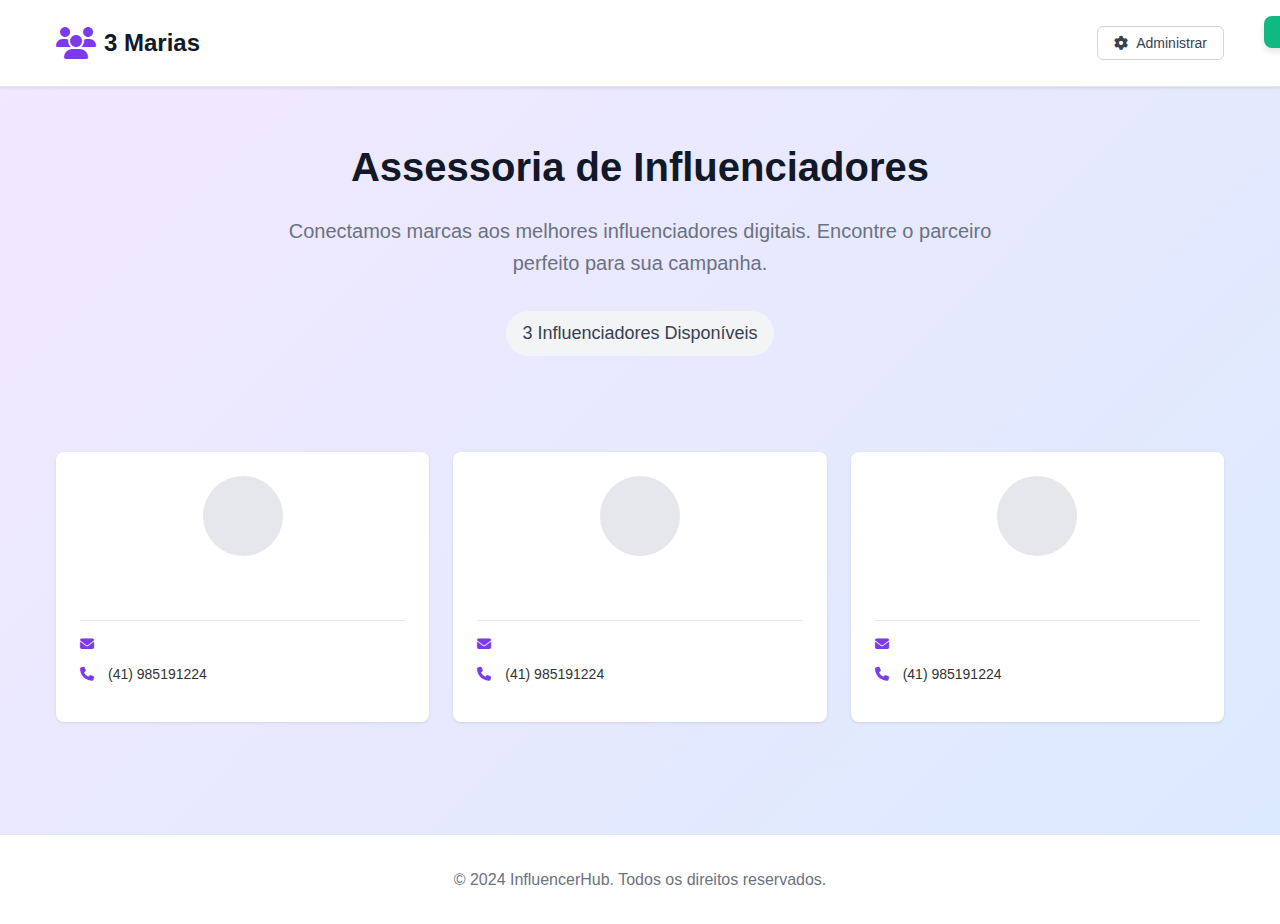
<file: index.html>
<!DOCTYPE html>
<html lang="pt-BR">
<head>
    <meta charset="UTF-8">
    <meta name="viewport" content="width=device-width, initial-scale=1.0">
    <title>InfluencerHub - Assessoria de Influenciadores</title>
    <link href="https://cdnjs.cloudflare.com/ajax/libs/font-awesome/6.4.0/css/all.min.css" rel="stylesheet">
    <style>
        * {
          margin: 0;
          padding: 0;
          box-sizing: border-box;
        }

        body {
          font-family: -apple-system, BlinkMacSystemFont, "Segoe UI", Roboto, sans-serif;
          line-height: 1.6;
          color: #333;
          background: linear-gradient(135deg, #f3e8ff 0%, #dbeafe 100%);
          min-height: 100vh;
        }

        .container {
          max-width: 1200px;
          margin: 0 auto;
          padding: 0 1rem;
        }

        /* Header */
        .header {
          background: white;
          box-shadow: 0 1px 3px rgba(0, 0, 0, 0.1);
          border-bottom: 1px solid #e5e7eb;
        }

        .header-content {
          display: flex;
          justify-content: space-between;
          align-items: center;
          padding: 1.5rem 0;
        }

        .header-left {
          display: flex;
          align-items: center;
          gap: 1rem;
        }

        .logo {
          display: flex;
          align-items: center;
          gap: 0.5rem;
        }

        .logo i {
          font-size: 2rem;
          color: #7c3aed;
        }

        .logo h1 {
          font-size: 1.5rem;
          font-weight: bold;
          color: #111827;
        }

        /* Buttons */
        .btn {
          display: inline-flex;
          align-items: center;
          gap: 0.5rem;
          padding: 0.5rem 1rem;
          border: none;
          border-radius: 0.375rem;
          font-size: 0.875rem;
          font-weight: 500;
          text-decoration: none;
          cursor: pointer;
          transition: all 0.2s;
        }

        .btn-primary {
          background: #7c3aed;
          color: white;
        }

        .btn-primary:hover {
          background: #6d28d9;
        }

        .btn-outline {
          background: transparent;
          color: #374151;
          border: 1px solid #d1d5db;
        }

        .btn-outline:hover {
          background: #f9fafb;
        }

        .btn-sm {
          padding: 0.25rem 0.75rem;
          font-size: 0.75rem;
        }

        .btn-full {
          width: 100%;
          justify-content: center;
        }

        .btn-danger {
          background: #ef4444;
          color: white;
        }

        .btn-danger:hover {
          background: #dc2626;
        }

        /* Hero Section */
        .hero {
          padding: 3rem 0;
          text-align: center;
        }

        .hero-content h2 {
          font-size: 2.5rem;
          font-weight: bold;
          color: #111827;
          margin-bottom: 1rem;
        }

        .hero-content p {
          font-size: 1.25rem;
          color: #6b7280;
          margin-bottom: 2rem;
          max-width: 48rem;
          margin-left: auto;
          margin-right: auto;
        }

        .badge {
          display: inline-block;
          background: #f3f4f6;
          color: #374151;
          padding: 0.5rem 1rem;
          border-radius: 9999px;
          font-size: 1.125rem;
        }

        /* Influencers Section */
        .influencers-section {
          padding: 3rem 0;
        }

        .influencers-grid {
          display: grid;
          grid-template-columns: repeat(auto-fit, minmax(300px, 1fr));
          gap: 1.5rem;
        }

        /* Cards */
        .card {
          background: white;
          border-radius: 0.5rem;
          box-shadow: 0 1px 3px rgba(0, 0, 0, 0.1);
          transition: all 0.3s ease;
        }

        .card:hover {
          transform: translateY(-5px);
          box-shadow: 0 10px 25px rgba(0, 0, 0, 0.15);
        }

        .influencers-grid .card {
          cursor: pointer;
        }

        .card-header {
          padding: 1.5rem 1.5rem 0;
          text-align: center;
        }

        .card-header h3 {
          font-size: 1.25rem;
          font-weight: 600;
          margin-bottom: 0.5rem;
          display: flex;
          align-items: center;
          gap: 0.5rem;
          justify-content: center;
        }

        .card-header p {
          color: #6b7280;
          font-size: 0.875rem;
        }

        .card-content {
          padding: 1.5rem;
        }

        /* Avatar */
        .avatar {
          width: 5rem;
          height: 5rem;
          border-radius: 50%;
          margin: 0 auto 1rem;
          background: #e5e7eb;
          display: flex;
          align-items: center;
          justify-content: center;
          font-size: 1.5rem;
          font-weight: bold;
          color: #6b7280;
          overflow: hidden;
        }

        .avatar img {
          width: 100%;
          height: 100%;
          object-fit: cover;
        }

        /* Contact Info */
        .contact-info {
          margin-top: 1rem;
          padding-top: 1rem;
          border-top: 1px solid #e5e7eb;
        }

        .contact-item {
          display: flex;
          align-items: center;
          gap: 0.75rem;
          margin-bottom: 0.75rem;
          font-size: 0.875rem;
        }

        .contact-item i {
          color: #7c3aed;
          width: 1rem;
        }

        .contact-item a {
          color: #2563eb;
          text-decoration: none;
        }

        .contact-item a:hover {
          text-decoration: underline;
        }

        /* Empty States */
        .empty-state,
        .list-empty-state {
          text-align: center;
          padding: 3rem 1rem;
          color: #6b7280;
        }

        .empty-state i,
        .list-empty-state i {
          font-size: 4rem;
          margin-bottom: 1rem;
          opacity: 0.5;
        }

        .empty-state h3 {
          font-size: 1.25rem;
          font-weight: 600;
          color: #111827;
          margin-bottom: 0.5rem;
        }

        .empty-state p,
        .list-empty-state p {
          margin-bottom: 1.5rem;
        }

        /* Footer */
        .footer {
          background: white;
          border-top: 1px solid #e5e7eb;
          margin-top: 4rem;
          padding: 2rem 0;
          text-align: center;
          color: #6b7280;
        }

        /* Toast */
        .toast {
          position: fixed;
          top: 1rem;
          right: 1rem;
          background: #10b981;
          color: white;
          padding: 1rem 1.5rem;
          border-radius: 0.5rem;
          box-shadow: 0 4px 6px rgba(0, 0, 0, 0.1);
          transform: translateX(100%);
          transition: transform 0.3s;
          z-index: 1000;
        }

        .toast.show {
          transform: translateX(0);
        }

        .toast.error {
          background: #ef4444;
        }

        /* Modal Styles */
        .modal {
          display: none;
          position: fixed;
          z-index: 1000;
          left: 0;
          top: 0;
          width: 100%;
          height: 100%;
          background-color: rgba(0, 0, 0, 0.8);
          backdrop-filter: blur(5px);
          animation: fadeIn 0.3s ease;
        }

        .modal.show {
          display: flex;
          align-items: center;
          justify-content: center;
        }

        .modal-content {
          background: white;
          border-radius: 1rem;
          max-width: 600px;
          width: 90%;
          max-height: 90vh;
          overflow-y: auto;
          position: relative;
          animation: slideIn 0.3s ease;
          box-shadow: 0 20px 25px -5px rgba(0, 0, 0, 0.1), 0 10px 10px -5px rgba(0, 0, 0, 0.04);
        }

        .modal-close {
          position: absolute;
          top: 1rem;
          right: 1rem;
          font-size: 2rem;
          font-weight: bold;
          color: #6b7280;
          cursor: pointer;
          z-index: 1001;
          width: 2.5rem;
          height: 2.5rem;
          display: flex;
          align-items: center;
          justify-content: center;
          border-radius: 50%;
          background: rgba(255, 255, 255, 0.9);
          transition: all 0.2s;
        }

        .modal-close:hover {
          background: #f3f4f6;
          color: #374151;
        }

        .modal-body {
          padding: 2rem;
          text-align: center;
        }

        .modal-avatar {
          margin-bottom: 2rem;
        }

        .modal-avatar .avatar {
          width: 8rem;
          height: 8rem;
          font-size: 2.5rem;
          margin: 0 auto;
          border: 4px solid #7c3aed;
          box-shadow: 0 8px 16px rgba(124, 58, 237, 0.2);
        }

        .modal-info h2 {
          font-size: 2rem;
          font-weight: bold;
          color: #111827;
          margin-bottom: 1rem;
        }

        .modal-info p {
          font-size: 1.1rem;
          color: #6b7280;
          line-height: 1.6;
          margin-bottom: 2rem;
          text-align: left;
        }

        .modal-contacts {
          display: flex;
          flex-direction: column;
          gap: 1rem;
        }

        .contact-btn {
          display: flex;
          align-items: center;
          gap: 1rem;
          padding: 1rem 1.5rem;
          background: #f8fafc;
          border: 2px solid #e2e8f0;
          border-radius: 0.75rem;
          text-decoration: none;
          color: #374151;
          font-weight: 500;
          transition: all 0.2s;
        }

        .contact-btn:hover {
          background: #7c3aed;
          border-color: #7c3aed;
          color: white;
          transform: translateY(-2px);
          box-shadow: 0 4px 12px rgba(124, 58, 237, 0.3);
        }

        .contact-btn.whatsapp:hover {
          background: #25d366;
          border-color: #25d366;
        }

        .contact-btn i {
          font-size: 1.25rem;
          width: 1.5rem;
          text-align: center;
        }

        /* Password Modal */
        .password-modal {
          display: none;
          position: fixed;
          z-index: 2000;
          left: 0;
          top: 0;
          width: 100%;
          height: 100%;
          background-color: rgba(0, 0, 0, 0.8);
          backdrop-filter: blur(5px);
        }

        .password-modal.show {
          display: flex;
          align-items: center;
          justify-content: center;
        }

        .password-modal-content {
          background: white;
          border-radius: 1rem;
          max-width: 400px;
          width: 90%;
          padding: 2rem;
          text-align: center;
          animation: slideIn 0.3s ease;
        }

        .password-modal h3 {
          color: #111827;
          margin-bottom: 1rem;
          display: flex;
          align-items: center;
          justify-content: center;
          gap: 0.5rem;
        }

        .password-modal p {
          color: #6b7280;
          margin-bottom: 1.5rem;
        }

        .password-input {
          width: 100%;
          padding: 0.75rem;
          border: 2px solid #e5e7eb;
          border-radius: 0.5rem;
          font-size: 1rem;
          text-align: center;
          margin-bottom: 1.5rem;
          letter-spacing: 0.1em;
        }

        .password-input:focus {
          outline: none;
          border-color: #7c3aed;
          box-shadow: 0 0 0 3px rgba(124, 58, 237, 0.1);
        }

        .password-buttons {
          display: flex;
          gap: 1rem;
        }

        .password-buttons .btn {
          flex: 1;
        }

        /* Animations */
        @keyframes fadeIn {
          from {
            opacity: 0;
          }
          to {
            opacity: 1;
          }
        }

        @keyframes slideIn {
          from {
            opacity: 0;
            transform: scale(0.9) translateY(-20px);
          }
          to {
            opacity: 1;
            transform: scale(1) translateY(0);
          }
        }

        /* Responsive */
        @media (max-width: 768px) {
          .hero-content h2 {
            font-size: 2rem;
          }

          .hero-content p {
            font-size: 1rem;
          }

          .header-content {
            flex-direction: column;
            gap: 1rem;
            text-align: center;
          }

          .header-left {
            flex-direction: column;
            gap: 1rem;
          }

          .influencers-grid {
            grid-template-columns: 1fr;
          }

          .modal-content {
            width: 95%;
            margin: 1rem;
          }

          .modal-body {
            padding: 1.5rem;
          }

          .modal-avatar .avatar {
            width: 6rem;
            height: 6rem;
            font-size: 2rem;
          }

          .modal-info h2 {
            font-size: 1.5rem;
          }

          .contact-btn {
            padding: 0.75rem 1rem;
          }

          .password-buttons {
            flex-direction: column;
          }
        }

        @media (max-width: 480px) {
          .container {
            padding: 0 0.5rem;
          }

          .card-content {
            padding: 1rem;
          }

          .hero {
            padding: 2rem 0;
          }

          .influencers-section {
            padding: 2rem 0;
          }
        }
    </style>
</head>
<body>
    <!-- Header -->
    <header class="header">
        <div class="container">
            <div class="header-content">
                <div class="logo">
                    <i class="fas fa-users"></i>
                    <h1>3 Marias</h1>
                </div>
                <button onclick="requestAdminAccess()" class="btn btn-outline">
                    <i class="fas fa-cog"></i>
                    Administrar
                </button>
            </div>
        </div>
    </header>

    <!-- Hero Section -->
    <section class="hero">
        <div class="container">
            <div class="hero-content">
                <h2>Assessoria de Influenciadores</h2>
                <p>Conectamos marcas aos melhores influenciadores digitais. Encontre o parceiro perfeito para sua campanha.</p>
                <div class="badge" id="influencer-count">
                    0 Influenciadores Disponíveis
                </div>
            </div>
        </div>
    </section>

    <!-- Influencers Grid -->
    <section class="influencers-section">
        <div class="container">
            <div id="influencers-grid" class="influencers-grid">
                <!-- Influencers will be loaded here -->
            </div>
            
            <!-- Empty State -->
            <div id="empty-state" class="empty-state" style="display: none;">
                <i class="fas fa-users"></i>
                <h3>Nenhum influenciador cadastrado</h3>
                <p>Adicione influenciadores para começar a exibir o portfólio.</p>
                <button onclick="requestAdminAccess()" class="btn btn-primary">Adicionar Primeiro Influenciador</button>
            </div>
        </div>
    </section>

    <!-- Footer -->
    <footer class="footer">
        <div class="container">
            <p>&copy; 2024 InfluencerHub. Todos os direitos reservados.</p>
        </div>
    </footer>

    <!-- Toast Notification -->
    <div id="toast" class="toast"></div>

    <!-- Modal for Influencer Details -->
    <div id="influencer-modal" class="modal">
        <div class="modal-content">
            <span class="modal-close">&times;</span>
            <div class="modal-body">
                <div class="modal-avatar">
                    <div id="modal-avatar-content"></div>
                </div>
                <div class="modal-info">
                    <h2 id="modal-name"></h2>
                    <p id="modal-description"></p>
                    <div class="modal-contacts">
                        <a id="modal-email" class="contact-btn">
                            <i class="fas fa-envelope"></i>
                            <span>Enviar Email</span>
                        </a>
                        <a id="modal-phone" class="contact-btn">
                            <i class="fas fa-phone"></i>
                            <span>Ligar</span>
                        </a>
                        <a id="modal-whatsapp" class="contact-btn whatsapp">
                            <i class="fab fa-whatsapp"></i>
                            <span>WhatsApp</span>
                        </a>
                    </div>
                </div>
            </div>
        </div>
    </div>

    <!-- Password Modal -->
    <div id="password-modal" class="password-modal">
        <div class="password-modal-content">
            <h3>
                <i class="fas fa-lock"></i>
                Acesso Restrito
            </h3>
            <p>Digite a senha para acessar a área administrativa:</p>
            <input type="password" id="password-input" class="password-input" placeholder="Digite a senha" maxlength="8">
            <div class="password-buttons">
                <button onclick="closePasswordModal()" class="btn btn-outline">Cancelar</button>
                <button onclick="validatePassword()" class="btn btn-primary">Entrar</button>
            </div>
        </div>
    </div>

    <script>
        // Admin password
        const ADMIN_PASSWORD = "13162510";
        
        // Session management
        let isAuthenticated = false;
        let authTimeout = null;

        // Influencer management
        class InfluencerManager {
          constructor() {
            this.influencers = this.loadInfluencers()
            this.initializeExampleData()
          }

          loadInfluencers() {
            const saved = localStorage.getItem("influencers")
            return saved ? JSON.parse(saved) : []
          }

          saveInfluencers() {
            localStorage.setItem("influencers", JSON.stringify(this.influencers))
          }

// configuração dos influencers

          initializeExampleData() {
            if (this.influencers.length === 0) {
              this.influencers = [
                {
                  id: "1",
                  name: "",
                  photo: "",
                  email: "",
                  phone: "(41) 985191224",
                  description:
                    "",
                },
                                {
                  id: "2",
                  name: "",
                  photo: "",
                  email: "",
                  phone: "(41) 985191224",
                  description:
                    "",
                },
                {
                  id: "3",
                  name: "",
                  photo: "",
                  email: "",
                  phone: "(41) 985191224",
                  description:
                    "",
                },


              ]
              this.saveInfluencers()
            }
          }

          addInfluencer(influencerData) {
            const newInfluencer = {
              id: Date.now().toString(),
              ...influencerData,
              photo:
                influencerData.photo ||
                `https://ui-avatars.com/api/?name=${encodeURIComponent(influencerData.name)}&size=150&background=7c3aed&color=fff`,
            }

            this.influencers.push(newInfluencer)
            this.saveInfluencers()
            return newInfluencer
          }

          removeInfluencer(id) {
            this.influencers = this.influencers.filter((inf) => inf.id !== id)
            this.saveInfluencers()
          }

          getInfluencers() {
            return this.influencers
          }
        }

        // Authentication functions
        function requestAdminAccess() {
          const modal = document.getElementById("password-modal");
          const input = document.getElementById("password-input");
          
          modal.classList.add("show");
          input.value = "";
          input.focus();
          
          // Clear any existing timeout
          if (authTimeout) {
            clearTimeout(authTimeout);
          }
        }

        function closePasswordModal() {
          const modal = document.getElementById("password-modal");
          modal.classList.remove("show");
        }

        function validatePassword() {
          const input = document.getElementById("password-input");
          const password = input.value.trim();
          
          if (password === ADMIN_PASSWORD) {
            isAuthenticated = true;
            closePasswordModal();
            
            // Salvar autenticação no sessionStorage
            sessionStorage.setItem('adminAuthenticated', 'true');
            sessionStorage.setItem('authTime', Date.now().toString());
            
            // Set timeout for 30 minutes
            authTimeout = setTimeout(() => {
              isAuthenticated = false;
              sessionStorage.removeItem('adminAuthenticated');
              sessionStorage.removeItem('authTime');
              showToast("Sessão expirada. Faça login novamente para acessar a administração.", "error");
            }, 30 * 60 * 1000);
            
            showToast("Acesso autorizado! Redirecionando...", "success");
            
            setTimeout(() => {
              window.location.href = "admin.html";
            }, 1000);
          } else {
            showToast("Senha incorreta. Tente novamente.", "error");
            input.value = "";
            input.focus();
          }
        }

        // Toast notifications
        function showToast(message, type = "success") {
          const toast = document.getElementById("toast")
          toast.textContent = message
          toast.className = `toast ${type}`
          toast.classList.add("show")

          setTimeout(() => {
            toast.classList.remove("show")
          }, 3000)
        }

        // Generate initials for avatar
        function getInitials(name) {
          return name
            .split(" ")
            .map((n) => n[0])
            .join("")
            .toUpperCase()
        }

        // Create avatar HTML
        function createAvatar(influencer) {
          if (influencer.photo && influencer.photo !== "") {
            return `<img src="${influencer.photo}" alt="${influencer.name}" onerror="this.style.display='none'; this.nextElementSibling.style.display='flex';">
                        <div style="display: none;">${getInitials(influencer.name)}</div>`
          }
          return `<div>${getInitials(influencer.name)}</div>`
        }

        // Load and display influencers on home page
        function loadInfluencers() {
          const influencers = window.influencerManager.getInfluencers()
          const grid = document.getElementById("influencers-grid")
          const emptyState = document.getElementById("empty-state")
          const countBadge = document.getElementById("influencer-count")

          // Update count
          countBadge.textContent = `${influencers.length} Influenciadores Disponíveis`

          if (influencers.length === 0) {
            grid.style.display = "none"
            emptyState.style.display = "block"
            return
          }

          grid.style.display = "grid"
          emptyState.style.display = "none"

          grid.innerHTML = influencers
            .map(
              (influencer) => `
                <div class="card" onclick="openInfluencerModal('${influencer.id}')">
                    <div class="card-header">
                        <div class="avatar">
                            ${createAvatar(influencer)}
                        </div>
                        <h3>${influencer.name}</h3>
                    </div>
                    <div class="card-content">
                        <p>${influencer.description.substring(0, 120)}${influencer.description.length > 120 ? "..." : ""}</p>
                        <div class="contact-info">
                            <div class="contact-item">
                                <i class="fas fa-envelope"></i>
                                <span>${influencer.email}</span>
                            </div>
                            <div class="contact-item">
                                <i class="fas fa-phone"></i>
                                <span>${influencer.phone}</span>
                            </div>
                        </div>
                    </div>
                </div>
            `,
            )
            .join("")
        }

        // Modal functionality
        function openInfluencerModal(influencerId) {
          const influencers = window.influencerManager.getInfluencers()
          const influencer = influencers.find(inf => inf.id === influencerId)
          
          if (!influencer) return

          const modal = document.getElementById("influencer-modal")
          const modalName = document.getElementById("modal-name")
          const modalDescription = document.getElementById("modal-description")
          const modalEmail = document.getElementById("modal-email")
          const modalPhone = document.getElementById("modal-phone")
          const modalWhatsapp = document.getElementById("modal-whatsapp")
          const modalAvatarContent = document.getElementById("modal-avatar-content")

          // Set content
          modalName.textContent = influencer.name
          modalDescription.textContent = influencer.description
          modalEmail.href = `mailto:${influencer.email}`
          modalEmail.querySelector("span").textContent = influencer.email
          modalPhone.href = `tel:${influencer.phone}`
          modalPhone.querySelector("span").textContent = influencer.phone

          // WhatsApp link (remove formatting from phone)
          const whatsappNumber = influencer.phone.replace(/\D/g, "")
          modalWhatsapp.href = `https://wa.me/55${whatsappNumber}`
          modalWhatsapp.querySelector("span").textContent = "Enviar mensagem"

          // Set avatar
          modalAvatarContent.innerHTML = `
            <div class="avatar">
              ${createAvatar(influencer)}
            </div>
          `

          // Show modal
          modal.classList.add("show")
          document.body.style.overflow = "hidden"
        }

        function closeInfluencerModal() {
          const modal = document.getElementById("influencer-modal")
          modal.classList.remove("show")
          document.body.style.overflow = "auto"
        }

        // Initialize on page load
        document.addEventListener("DOMContentLoaded", () => {
          window.influencerManager = new InfluencerManager()
          window.showToast = showToast
          window.createAvatar = createAvatar
          window.getInitials = getInitials

          // Load influencers on home page
          if (document.getElementById("influencers-grid")) {
            loadInfluencers()
          }

          // Event listeners for modal
          const modal = document.getElementById("influencer-modal")
          const closeBtn = document.querySelector(".modal-close")

          if (closeBtn) {
            closeBtn.addEventListener("click", closeInfluencerModal)
          }

          if (modal) {
            modal.addEventListener("click", (e) => {
              if (e.target === modal) {
                closeInfluencerModal()
              }
            })
          }

          // Event listeners for password modal
          const passwordModal = document.getElementById("password-modal")
          const passwordInput = document.getElementById("password-input")

          if (passwordModal) {
            passwordModal.addEventListener("click", (e) => {
              if (e.target === passwordModal) {
                closePasswordModal()
              }
            })
          }

          if (passwordInput) {
            passwordInput.addEventListener("keypress", (e) => {
              if (e.key === "Enter") {
                validatePassword()
              }
            })
          }

          // Close modals with Escape key
          document.addEventListener("keydown", (e) => {
            if (e.key === "Escape") {
              closeInfluencerModal()
              closePasswordModal()
            }
          })
        })
    </script>
</body>
</html>
</file>
